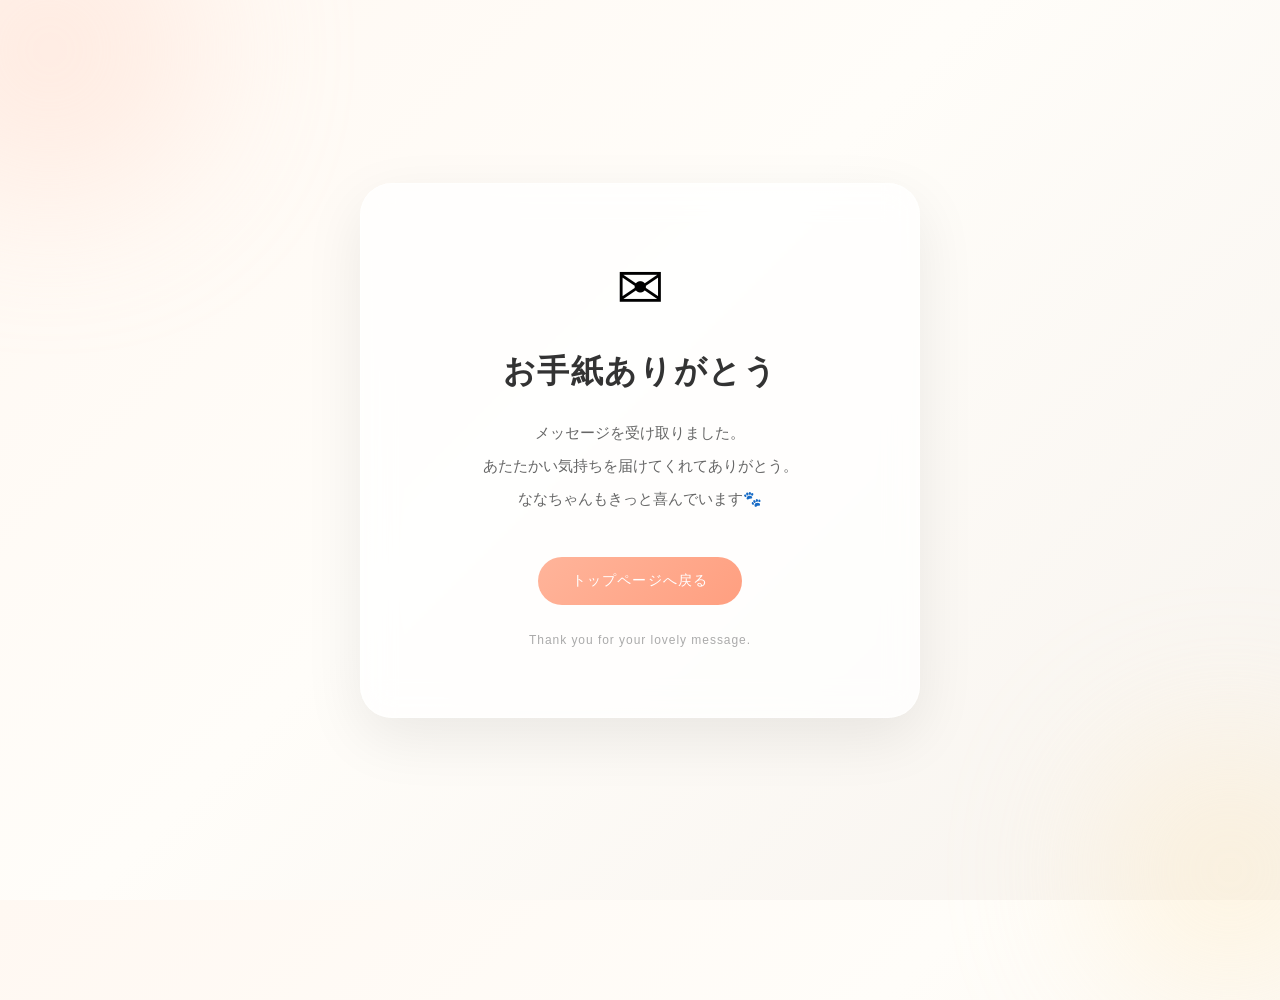
<file: thanks.html>
<!DOCTYPE html>
<html lang="ja">
<head>
  <meta charset="UTF-8">
  <meta name="viewport" content="width=device-width, initial-scale=1.0">

  <title>Thank you</title>

  <style>

    *{
      margin:0;
      padding:0;
      box-sizing:border-box;
    }

    body{
      min-height:100vh;
      display:flex;
      justify-content:center;
      align-items:center;
      padding:20px;
      overflow:hidden;

      font-family:
      "Hiragino Sans",
      "Yu Gothic",
      sans-serif;

      background:
      linear-gradient(
        135deg,
        #fff8f2 0%,
        #fffdf9 45%,
        #f7f3ee 100%
      );
    }

    .bg-circle{
      position:absolute;
      border-radius:50%;
      filter:blur(80px);
      opacity:0.4;
      z-index:-1;
    }

    .circle1{
      width:300px;
      height:300px;
      background:#ffd7c8;
      top:-100px;
      left:-100px;
    }

    .circle2{
      width:260px;
      height:260px;
      background:#ffeabf;
      bottom:-100px;
      right:-80px;
    }

    .thanks-card{
      width:100%;
      max-width:560px;

      padding:70px 45px;

      border-radius:32px;

      background:
      rgba(255,255,255,0.72);

      backdrop-filter:blur(16px);

      border:
      1px solid rgba(255,255,255,0.5);

      box-shadow:
      0 20px 60px rgba(0,0,0,0.08);

      text-align:center;

      animation:fadeUp 1s ease;
    }

    @keyframes fadeUp{
      from{
        opacity:0;
        transform:
        translateY(20px);
      }

      to{
        opacity:1;
        transform:
        translateY(0);
      }
    }

    .mail-icon{
      font-size:58px;
      margin-bottom:28px;

      animation:float 3s ease-in-out infinite;
    }

    @keyframes float{
      0%{
        transform:translateY(0px);
      }

      50%{
        transform:translateY(-8px);
      }

      100%{
        transform:translateY(0px);
      }
    }

    h1{
      font-size:32px;
      color:#333;
      margin-bottom:22px;
      letter-spacing:0.05em;
      font-weight:600;
    }

    .message{
      color:#666;
      line-height:2.2;
      font-size:15px;
      margin-bottom:42px;
    }

    .back-btn{
      display:inline-flex;
      align-items:center;
      justify-content:center;

      padding:15px 34px;

      border-radius:999px;

      text-decoration:none;

      color:#fff;

      background:
      linear-gradient(
        135deg,
        #ffb49a,
        #ff9f80
      );

      font-size:14px;
      letter-spacing:0.08em;

      transition:
      transform 0.3s,
      box-shadow 0.3s;
    }

    .back-btn:hover{
      transform:translateY(-3px);

      box-shadow:
      0 10px 25px rgba(255,159,128,0.35);
    }

    .mini-text{
      margin-top:28px;
      font-size:12px;
      color:#aaa;
      letter-spacing:0.08em;
    }

  </style>

</head>

<body>

  <div class="bg-circle circle1"></div>
  <div class="bg-circle circle2"></div>

  <section class="thanks-card">

    <div class="mail-icon">
      ✉
    </div>

    <h1>
      お手紙ありがとう
    </h1>

    <p class="message">
      メッセージを受け取りました。<br>
      あたたかい気持ちを届けてくれてありがとう。<br>
      ななちゃんもきっと喜んでいます🐾
    </p>

    <a href="index.html" class="back-btn">
      トップページへ戻る
    </a>

    <p class="mini-text">
      Thank you for your lovely message.
    </p>

  </section>

</body>
</html>
</file>
